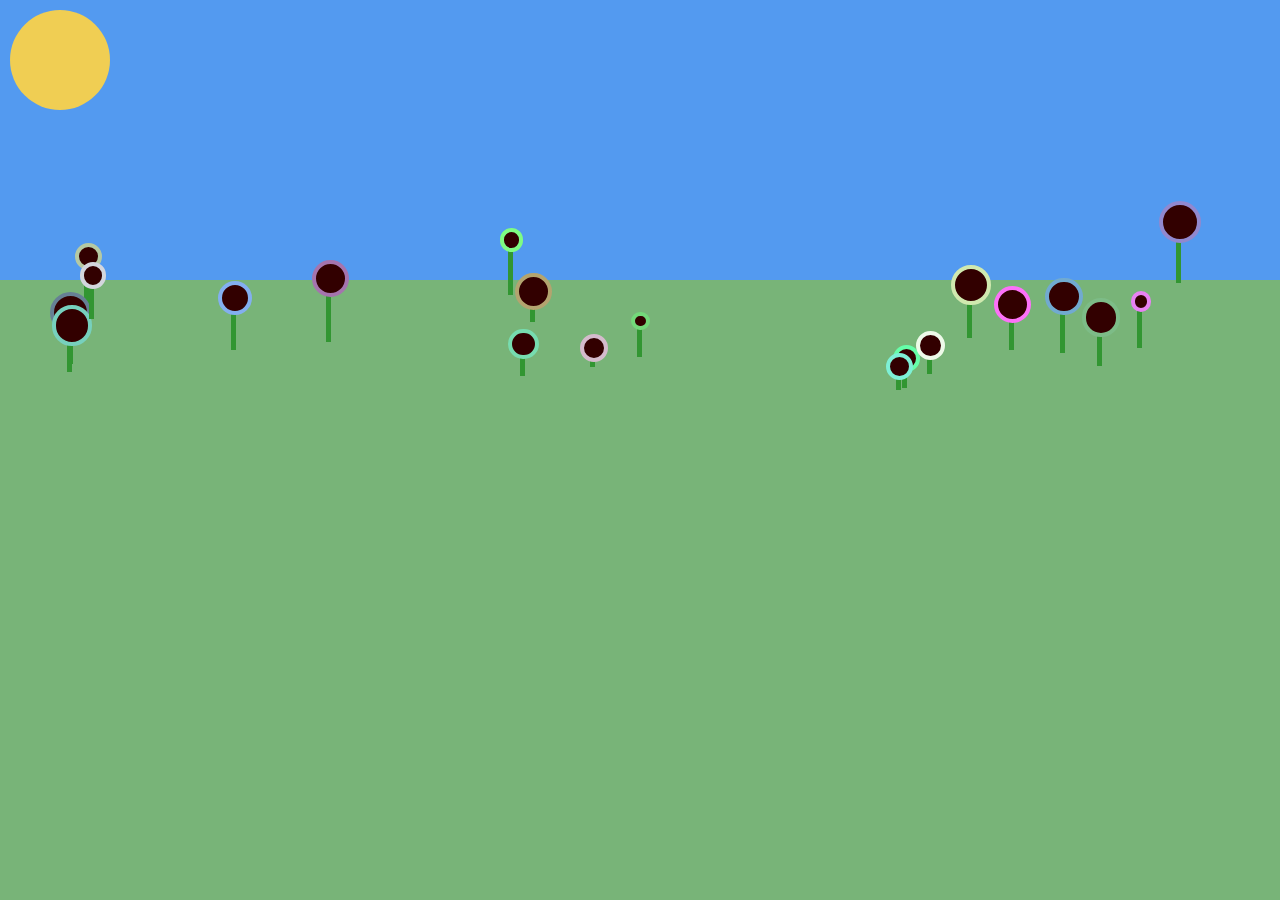
<file: CART263-TASK-4-OBJECTS/index.html>
<!DOCTYPE html>
<htmL>
    <head>
        <title> CART 263: BEES and TREES</title>
        <!-- link to css-->
        <link rel="stylesheet" href="css/garden_style.css">
          <!-- link to main script-->
        <script src="js/Sun.js"></script>
        <script src="js/Flower.js"></script>
        <script src="js/garden.js"></script>
    </head>
    <body>
        <main>
            
        </main>
    </body>

</html>
</file>
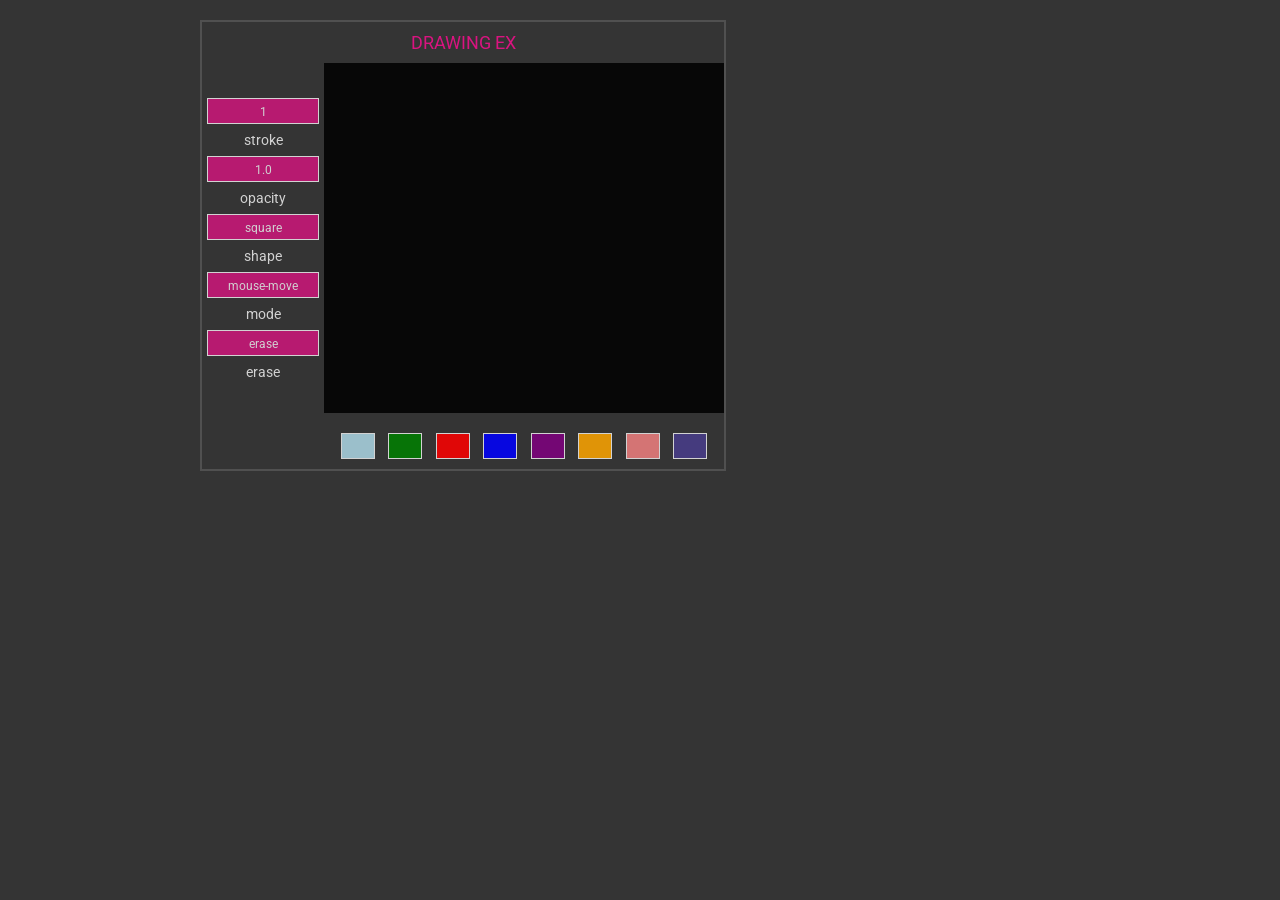
<file: CART263-TASK-2/CART263-TASK-2.html>
<!DOCTYPE html>
<title>-WEEK 2 : TASKS</title>
<meta charset="utf-8" />
<link rel="preconnect" href="https://fonts.gstatic.com" />
<link href="https://fonts.googleapis.com/css2?family=Roboto&display=swap" rel="stylesheet" />
<link rel="stylesheet" type="text/css" href="task-2-css/style.css" />
<script src="task-2-js/script.js"></script>
</head>
<body> 
  <header>
   DRAWING EX
  </header>
    <main>
    <section id = "gui-canvas">   
   <!-- col 1: side (vertical buttons)-->
    <section class = "buttonContainer">
        <div class = "button stroke-button" id = "change-stroke-button"> <p>1</p></div>  
        <p class = "label-button"> stroke</p>
        <div class = "button opacity-button" id = "change-opacity-button"> <p> 1.0</p></div> 
        <p class = "label-button"> opacity</p> 
        <div class = "button shape-button" id = "change-shape-button"> <p>square</p></div>  
        <p class = "label-button"> shape</p> 
        <div class = "button mode-button" id = "change-mode-button"> <p>mouse-move</p></div>  
        <p class = "label-button"> mode</p> 
        <div class = "button erase-button" id = "change-erase-button"> <p>erase</p></div>  
        <p class = "label-button"> erase</p> 
        </section>
  <!-- col 2: drawing canvas div-->
      <div id="mouseCanvas">
    </div>
</section>
<!-- bottom row: color buttons-->
 <section class = "colorContainer">
    <div class = "button color-button" id = "lightblue" style = "background:lightblue;">  </div>  
    <div class = "button color-button" id = "green" style = "background:green;">  </div>
    <div class = "button color-button" id = "red" style = "background:red;">  </div>
    <div class = "button color-button" id = "blue" style = "background:blue;">  </div>
    <div class = "button color-button" id = "purple" style = "background:purple;">  </div>
    <div class = "button color-button" id = "orange" style = "background:orange;">  </div>
    <div class = "button color-button" id = "lightcoral" style = "background:lightcoral;">  </div>
    <div class = "button color-button" id = "darkslateblue" style = "background:darkslateblue;">  </div>
    </section>
    </main>
    
</body>

</html>
</file>
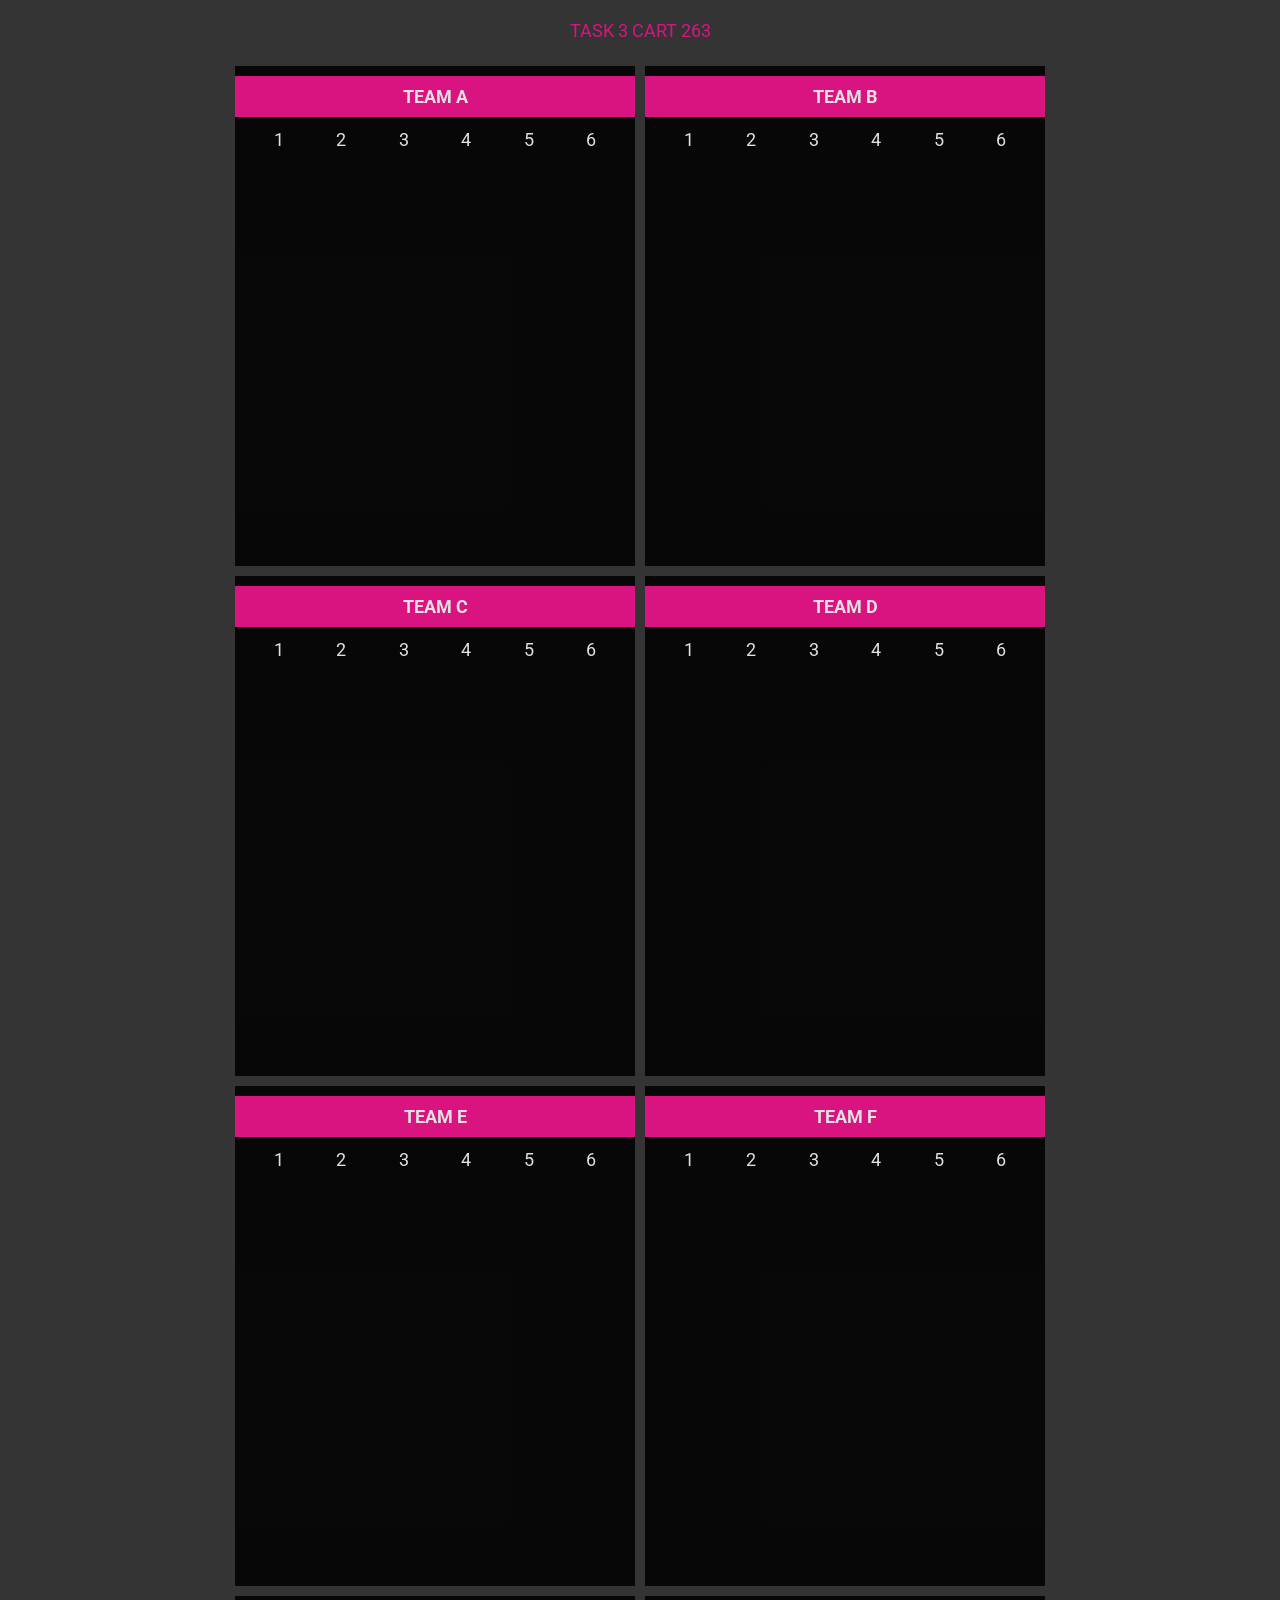
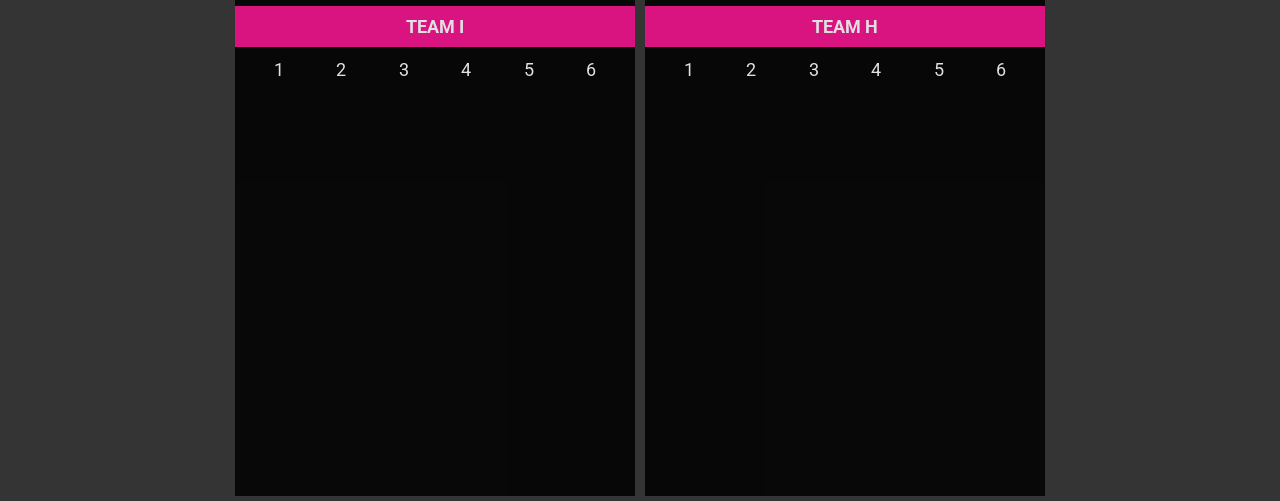
<file: CART263-TASK-3/CART263-TASK-3.html>
<!DOCTYPE html>
<title>-WEEK 4 : TASK_3</title>
<meta charset="utf-8" />
<link rel="preconnect" href="https://fonts.gstatic.com" />
<link href="https://fonts.googleapis.com/css2?family=Roboto&display=swap" rel="stylesheet" />
<link rel="stylesheet" type="text/css" href="task-3-css/style.css" />
<script src="task-3-js/utils.js"></script>

</head>

<body>
  <header>
    TASK 3 CART 263
  </header>
  <main>
    <section class="flex-box">

       <!-- TEAM A-->
      <section id="TEAM_A" class="teamCanvas">
        <h5>TEAM A</h5>
        <div class = "team-nav"><p>1</p><p>2</p><p>3</p><p>4</p><p>5</p><p>6</p></div>
        <div class = "aniCanvas" id = "ani_canvA_A" style ="display:none;"></div>
        <div class = "aniCanvas" id = "ani_canvA_B" style ="display:none;"></div>
        <div class = "aniCanvas" id = "ani_canvA_C" style ="display:none;"></div>
      </section>

       <!-- TEAM B-->
      <section id="TEAM_B" class="teamCanvas">
        <h5>TEAM B</h5>
        <div class = "team-nav"><p>1</p><p>2</p><p>3</p><p>4</p><p>5</p><p>6</p></div>
        <div class = "aniCanvas" id = "ani_canvB_A" style ="display:none;"></div>
        <div class = "aniCanvas" id = "ani_canvB_B" style ="display:none;"></div>
        <div class = "aniCanvas" id = "ani_canvB_C" style ="display:none;"></div>
      </section>

      <!-- TEAM C-->
      <section id="TEAM_C" class="teamCanvas">
        <h5>TEAM C</h5>
        <div class = "team-nav"><p>1</p><p>2</p><p>3</p><p>4</p><p>5</p><p>6</p></div>
        <div class = "aniCanvas" id = "ani_canvC_A" style ="display:none;"></div>
        <div class = "aniCanvas" id = "ani_canvC_B" style ="display:none;"></div>
        <div class = "aniCanvas" id = "ani_canvC_C" style ="display:none;"></div>
      </section>

      <!-- TEAM D-->
      <section id="TEAM_D" class="teamCanvas">
        <h5>TEAM D</h5>
        <div class = "team-nav"><p>1</p><p>2</p><p>3</p><p>4</p><p>5</p><p>6</p></div>
        <div class = "aniCanvas" id = "ani_canvD_A" style ="display:none;"></div>
        <div class = "aniCanvas" id = "ani_canvD_B" style ="display:none;"></div>
        <div class = "aniCanvas" id = "ani_canvD_C" style ="display:none;"></div>
      </section>

       <!-- TEAM E-->
      <section id="TEAM_E" class="teamCanvas">
        <h5>TEAM E</h5>
        <div class = "team-nav"><p>1</p><p>2</p><p>3</p><p>4</p><p>5</p><p>6</p></div>
        <div class = "aniCanvas" id = "ani_canvE_A" style ="display:none;"></div>
        <div class = "aniCanvas" id = "ani_canvE_B" style ="display:none;"></div>
        <div class = "aniCanvas" id = "ani_canvE_C" style ="display:none;"></div>
      </section>

    <!-- TEAM F-->
      <section id="TEAM_F" class="teamCanvas">
        <h5>TEAM F </h5>
        <div class = "team-nav"><p>1</p><p>2</p><p>3</p><p>4</p><p>5</p><p>6</p></div>
        <div class = "aniCanvas" id = "ani_canvF_A" style ="display:none;"></div>
        <div class = "aniCanvas" id = "ani_canvF_B" style ="display:none;"></div>
        <div class = "aniCanvas" id = "ani_canvF_C" style ="display:none;"></div>
    </section>

    <section id="TEAM_I" class="teamCanvas">
      <h5>TEAM I </h5>
      <div class = "team-nav"><p>1</p><p>2</p><p>3</p><p>4</p><p>5</p><p>6</p></div>
      <div class = "aniCanvas" id = "ani_canvI_A" style ="display:none;"></div>
      <div class = "aniCanvas" id = "ani_canvI_B" style ="display:none;"></div>
      <div class = "aniCanvas" id = "ani_canvI_C" style ="display:none;"></div>
    </section>
  

        <!-- SABINE TEST-->
    <section id="TEAM_H" class="teamCanvas">
      <h5>TEAM H </h5>
      <div class = "team-nav"><p>1</p><p>2</p><p>3</p><p>4</p><p>5</p><p>6</p></div>
      <div class = "aniCanvas" id = "ani_canvH_A" style ="display:none;"></div>
      <div class = "aniCanvas" id = "ani_canvH_B" style ="display:none;"></div>
      <div class = "aniCanvas" id = "ani_canvH_C" style ="display:none;"></div>
    </section>
  </section>
  </main>

  <!-- SABINE TEST-->
  <script src="task-3-js/team-h.js"></script>
  
  <!-- CART 263 TEAMS-->
  <script src="task-3-js/team-a.js"></script>
  <script src="task-3-js/team-b.js"></script>
  <script src="task-3-js/team-c.js"></script>
  <script src="task-3-js/team-d.js"></script>
  <script src="task-3-js/team-e.js"></script>
  <script src="task-3-js/team-f.js"></script>
  <script src="task-3-js/team-i.js"></script>
</body>
</html>
</file>
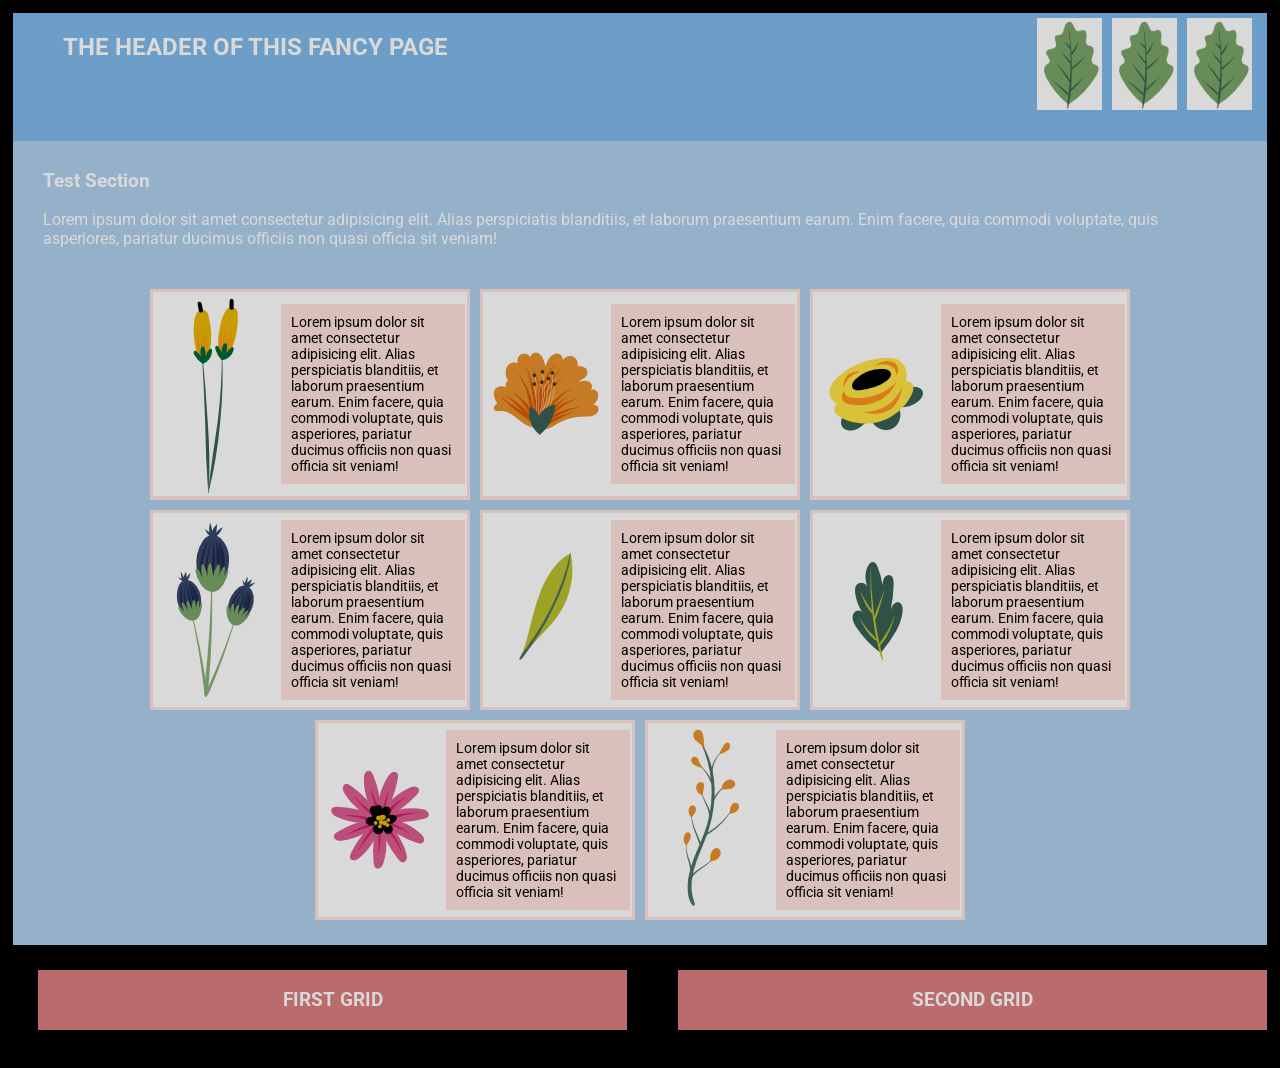
<file: class2-task_1_start/CART263-TASK-1.html>
<!DOCTYPE html>
<title>-WEEK 2 : TASKS</title>
<meta charset="utf-8" />
<link rel="preconnect" href="https://fonts.gstatic.com" />
<link href="https://fonts.googleapis.com/css2?family=Roboto&display=swap" rel="stylesheet" />
<link rel="stylesheet" type="text/css" href="task-1-styles/style.css" />
<script src="task-1-js/script.js"></script>
</head>

<body>
    <header>
        <h2> The header of this fancy page</h2>
        <div class = "image-header-box">
            <img src="task-1-images/two.png" />
            <img src="task-1-images/two.png" />
            <img src="task-1-images/two.png" />
        </div>
    </header>
    <main class="flex-box-container">
        <section class="main-content">
            <h3>Test Section</h3>
            <p id="1">
                Lorem ipsum dolor sit amet consectetur adipisicing elit. Alias perspiciatis blanditiis, et
                laborum praesentium earum. Enim facere, quia commodi voluptate, quis asperiores, pariatur ducimus
                officiis non
                quasi officia sit veniam!
            </p>
        </section>

        <section id="parent">
            <div class="inner-container">
                <div class="content-container">
                    <div class="img-container">
                        <img class="img-image" src="task-1-images/sixteen.png" />
                    </div>
                    <p id="2" class="img-descript">Lorem ipsum dolor sit amet consectetur adipisicing elit. Alias
                        perspiciatis blanditiis, et
                        laborum praesentium earum. Enim facere, quia commodi voluptate, quis asperiores, pariatur
                        ducimus officiis non
                        quasi officia sit veniam!</p>

                </div>
            </div>
            <div class="inner-container">
                <div class="content-container">
                    <div class="img-container">
                        <img class="img-image" src="task-1-images/eight.png" />
                    </div>
                    <p id="3" class="img-descript">Lorem ipsum dolor sit amet consectetur adipisicing elit. Alias
                        perspiciatis blanditiis, et
                        laborum praesentium earum. Enim facere, quia commodi voluptate, quis asperiores, pariatur
                        ducimus officiis non
                        quasi officia sit veniam!</p>

                </div>
            </div>
            <div class="inner-container">

                <div class="content-container">
                    <div class="img-container">
                        <img class="img-image" src="task-1-images/eleven.png" />
                    </div>
                    <p id="4" class="img-descript">Lorem ipsum dolor sit amet consectetur adipisicing elit. Alias
                        perspiciatis blanditiis, et
                        laborum praesentium earum. Enim facere, quia commodi voluptate, quis asperiores, pariatur
                        ducimus officiis non
                        quasi officia sit veniam!</p>

                </div>
            </div>
            <div class="inner-container">
                <div class="content-container">
                    <div class="img-container">
                        <img class="img-image" src="task-1-images/fifteen.png" />
                    </div>
                    <p id="5" class="img-descript">Lorem ipsum dolor sit amet consectetur adipisicing elit. Alias
                        perspiciatis blanditiis, et
                        laborum praesentium earum. Enim facere, quia commodi voluptate, quis asperiores, pariatur
                        ducimus officiis non
                        quasi officia sit veniam!</p>

                </div>
            </div>
            <div class="inner-container">
                <div class="content-container">
                    <div class="img-container">
                        <img class="img-image" src="task-1-images/five.png" />
                    </div>
                    <p id="6" class="img-descript">Lorem ipsum dolor sit amet consectetur adipisicing elit. Alias
                        perspiciatis blanditiis, et
                        laborum praesentium earum. Enim facere, quia commodi voluptate, quis asperiores, pariatur
                        ducimus officiis non
                        quasi officia sit veniam!</p>

                </div>
            </div>
            </div>
            <div class="inner-container">
                <div class="content-container">
                    <div class="img-container">
                        <img class="img-image" src="task-1-images/three.png" />
                    </div>
                    <p id="7" class="img-descript">Lorem ipsum dolor sit amet consectetur adipisicing elit. Alias
                        perspiciatis blanditiis, et
                        laborum praesentium earum. Enim facere, quia commodi voluptate, quis asperiores, pariatur
                        ducimus officiis non
                        quasi officia sit veniam!</p>

                </div>
            </div>
            </div>
            <div class="inner-container">
                <div class="content-container">
                    <div class="img-container">
                        <img class="img-image" src="task-1-images/twelve.png" />
                    </div>
                    <p id="8" class="img-descript">Lorem ipsum dolor sit amet consectetur adipisicing elit. Alias
                        perspiciatis blanditiis, et
                        laborum praesentium earum. Enim facere, quia commodi voluptate, quis asperiores, pariatur
                        ducimus officiis non
                        quasi officia sit veniam!</p>

                </div>
            </div>
            </div>
            <div class="inner-container">
                <div class="content-container">
                    <div class="img-container">
                        <img class="img-image" src="task-1-images/seventeen.png" />
                    </div>
                    <p id="9" class="img-descript">Lorem ipsum dolor sit amet consectetur adipisicing elit. Alias
                        perspiciatis blanditiis, et
                        laborum praesentium earum. Enim facere, quia commodi voluptate, quis asperiores, pariatur
                        ducimus officiis non
                        quasi officia sit veniam!</p>

                </div>
            </div>
            </div>
        </section>
    </main>
    <section class="grids">
        <div class="grid-container">
            <h3>FIRST GRID</h3>
            <section id="new-grid"></section>
        </div>
        <div class="grid-container">
            <h3>SECOND GRID</h3>
            <section id="new-grid-three"></section>
    </section>
    </div>
</body>

</html>
</file>
<file: CART263-TASK-4-OBJECTS/css/garden_style.css>
body{
    padding:0;
    margin:0;

  }
.sky{
    width: 100vw;
    height:280px;
    position:relative;
    padding:0;
    margin:0;
}
.grass{
    width: 100vw;
    height:calc(100vh - 280px);
    position:relative;
    padding:0;
    margin:0;
}

.sun{
    width: 100px;
    height: 100px;
    border-radius:50px;
    position:absolute;
    left:10px;
    top:10px;
}

/* flower style */
.flower{
    padding:0;
    margin:0;
    position:absolute;
}
.petal{
    padding:0;
    margin:0;
    position:absolute;
    border-style:solid;
}
</file>
<file: CART263-TASK-2/task-2-css/style.css>
body{
    background:rgb(52, 52, 52);
    margin:0;
    padding:0;
    color:white;
    opacity: .85;
    font-family: 'Roboto', sans-serif;
    
  }

  main{
    margin:0;
    margin-left:200px;
    border-color:#555555;
    border-width: 2px;
    border-style: solid;
    width:max-content;
    border-top:0px;
  }

  header{
    margin-top:20px;
    color:rgba(246, 15, 142,1.0);
    /* color:#cdcaca; */
    text-align: center;
    width:502px;
    padding:10px;
    background:rgb(52, 52, 52);
    margin-left:200px;
    border-color:#555555;
    border-width: 2px;
    border-style: solid;
    border-bottom: 0px;
    font-size:18px;
 
  }
  #gui-canvas{
    display:flex;
    width:max-content;
    position:relative;
    
  }

  .buttonContainer{
    padding-top:30px;
    background:rgb(52, 52, 52);
}

.colorContainer{
    margin-left:122px;
    display:flex;
    width:380px;
    background:rgb(52, 52, 52);
    flex-wrap:wrap;
    padding:10px;
}

.button{
    width:32px;
    height:24px;
    margin:0 auto;
    margin-top:10px;
    border: #eeeeee 1px;
    border-style: solid;
}

.color-button:hover{
    opacity: .6;
    cursor: pointer;
}


#mouseCanvas{
    background:rgb(0,0,0);
    width:400px;
    height:350px;
    position:relative;
  
 
}

.point{
    width:5px;
    height:5px;
    background:red;
    position:absolute;
}

.stroke-button,.shape-button, .mode-button, .opacity-button, .erase-button{
    background:rgba(246, 15, 142,0.8);
    border: #eeeeee 1px;
    border-style: solid;
    min-width:110px;
    margin:5px;

}

.stroke-button p, .shape-button p, .mode-button p, .opacity-button p, .erase-button p {
    line-height: 2px; 
    text-align: center; 
    color:#eeeeee;
    font-size:12px;

}


.stroke-button:hover,.shape-button:hover, .opacity-button:hover, .mode-button:hover, .erase-button:hover{
    background:#eeeeee;
    cursor:pointer;

}
.stroke-button:hover > p,.shape-button:hover > p , .opacity-button:hover > p, .mode-button:hover > p, .erase-button:hover >p{ 
    color: rgb(246, 15, 142);

}
.label-button{
    margin:0 auto;
    text-align:center;
    color:#eeeeee;
    font-size:14px;
    line-height: 22px;
}
</file>
<file: CART263-TASK-3/task-3-css/style.css>
body{
    background:rgb(52, 52, 52);
    margin:0;
    padding:0;
    color:white;
    opacity: .85;
    font-family: 'Roboto', sans-serif;
    
  }

  main{
    margin:0;
    width:100%;
  }

  header{
    margin: 0 auto;
    margin-top:20px;
    color:rgba(246, 15, 142,1.0);
    /* color:#cdcaca; */
    text-align: center;
    width:90%;
    padding:0;
    background:rgb(52, 52, 52);
    font-size:18px;
 
  }
  .flex-box{
    margin:0 auto;
    margin-top:20px;
    width:90%;
    display:flex;
    /* background:green; */
    flex-wrap:wrap;
    justify-content: center;
  }

  .teamCanvas{
    background:black;
    width:400px;
    height:500px;
    margin:5px;
    position:relative;
  }
  .teamCanvas p{
    color:white;
    padding:0;
    margin:0;
    text-align: center;
    margin-top:10px;
    margin-bottom: 10px;
    width:20%;
    font-size: 18px;
    text-align:center;
    border:2px;
    border-style:solid;
    border-color:black;
  }

  .teamCanvas p:hover{
    border:2px;
    background:white;
    border-style:solid;
    border-color: rgba(246, 15, 142,1.0);
    background:white;
    cursor: pointer;
    color: rgba(246, 15, 142,1.0);
  }

  .team-nav{
    justify-content:space-around;
    display: flex;
    width:375px;
    margin:0 auto;

  }



  h5{
    margin:0;
    text-align:center;
    margin-top:10px;
    background: rgba(246, 15, 142,1.0);
    padding:10px;
    font-size: 18px;
  }

  .aniCanvas{
    border:2px;
    background:white;
    border-style:solid;
    border-color: rgba(246, 15, 142,1.0);
    width:375px;
    height:375px;
    margin:0 auto;
    position:relative;
  }

  .active-button{
    color:white;
    background:rgba(246, 15, 142,1.0);
  }

/*CSS TEAM H**/

.TEAM_H_box{
  width:40px;
  height:32px;
  background-color: rgb(34, 29, 41);
  position:absolute;
  color:white;
  text-align:center;
  padding-top:8px;
  font-size:14px;
  margin:1px;
}

.TEAM_H_box:hover{
  background-color: rgb(30, 168, 223);
  cursor:pointer;

}

.TEAM_H_circle{
  border-radius: 10px;;
  background-color: rgb(223, 30, 117);
  position:absolute;
  transform: translate(-50%, -50%);

}

.TEAM_H_h_cell{
  width:20px;
  height:20px;
  background-color: rgb(177, 150, 215);
  position:absolute;
  transform: translate(-50%, -50%);
}

.TEAM_H_h_cell:hover{
 background-color: rgb(225, 217, 235);

}

.TEAM_H_h_word{
  font-size:16px;
  color:white;
  /* position:absolute; */

  background-color:rgba(228, 200, 208,.7);
  display:inline-block;
  margin:2px;
  padding:2px;
  border-style: dotted;
  border-color: rgb(199, 97, 141);
  border-width: 4px;


}
</file>
<file: class2-task_1_start/task-1-styles/style.css>
body{
    background:black;
    margin:1%;
    padding:0;
    color:white;
    background:#000000;
    opacity: .85;
    font-family: 'Roboto', sans-serif;
  }

  header{
    background-color:#80baea;
    display:flex;
    min-height:60px;
    text-transform: uppercase;
    justify-content:space-between;
  }
  header h2{
   width:50%;
   margin-left:50px;
  }
  .image-header-box{
    display:flex;
    width:50%;
   justify-content:right;
   margin-right:10px; 

  }
  
  .image-header-box img{
    display: inline-block;
    height:calc(80% - 10px);
    margin: 5px;
  }

  main{
    background-color:#afd1ed;
}
.main-content{
    padding-left:30px; 
    padding-right:30px; 
    padding-top:10px; 

}
#parent{
    display: flex;
    flex-wrap: wrap;
    padding:20px;
   justify-content:center
}
  .inner-container{
    background-color: #ffe2db;
    width:320px;
    min-height:200px;
    margin:5px;
  }

  .content-container{
    margin:1%;
    width:98%;
    height:97%;
    background:white;
    display:flex;
    flex-wrap: wrap;
    align-items:center;
    justify-content:center;
  }
  .img-container{
    width:calc(40% - 4px);
    /* height:100%; */
    /* background:green; */
    display: flex;
    justify-content: center;
    margin:2px;

}
 
  .img-descript{
    color:black;
    background:#ffe2db;
    width:calc(60% - (4px + 20px));
    margin:2px;
    padding:10px;
    font-size: 14px;
   
  }

  .newStyle{
    border: 5px solid;
    border-radius: 2px;
    border-color: rgb(237, 193, 252);
    background-color: rgb(223, 127, 255);
    padding:0;
  }

  .testDiv{
    border: 1px solid;
    border-radius: 1px;
    border-color: aquamarine;
    width:40px;
    height:40px;
    background:red;
    position:absolute;
    font-size:10px;
    color:black;
}

.grids{
  display:flex;
  width:100vw;
  min-width:1000px;
}
.grid-container{
  width:48%;
  background:rgb(219, 127, 127);
  margin:2%;
  text-align: center;
  position:relative;

}

#new-grid{
  position:relative;
  background:white;


}
#new-grid-three{
  position:relative;
  background:white;
}
</file>
